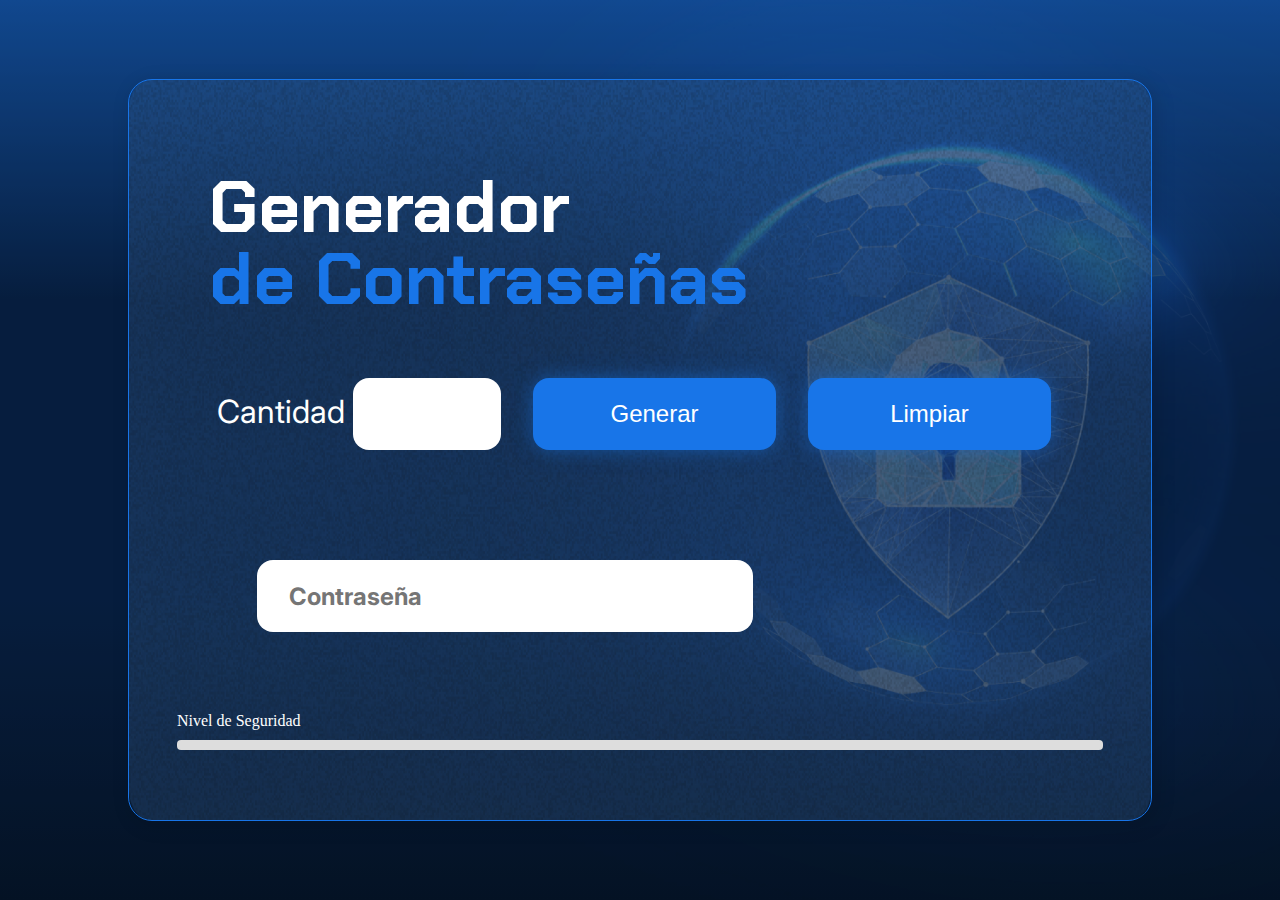
<file: index.html>
<!DOCTYPE html>
<html lang="en">
<head>
    <meta charset="UTF-8">
    <meta http-equiv="X-UA-Compatible" content="IE=edge">
    <meta name="viewport" content="width=device-width, initial-scale=1.0">
    <link rel="preconnect" href="https://fonts.googleapis.com">
    <link rel="preconnect" href="https://fonts.gstatic.com" crossorigin>
    <link href="https://fonts.googleapis.com/css2?family=Chakra+Petch:wght@700&family=Inter:wght@400;700&display=swap" rel="stylesheet">
    <title>Generador de contraseñas</title>
    <link rel="stylesheet" href="./assets/style.css">
</head>
<body>
     
    <main class="container">
        <div class="container__contenido">
            <div class="container__informacion">
                <div class="container__texto">
                    <h1>Generador<span class="container__texto-azul"> de Contraseñas</span></h1>
                    <div class="container__campo"> 
                        <label class="texto__parrafo">Cantidad
                            <input class="container__input" type="number" id="cantidad" >
                        </label>
                        <button class="boton" id="generar" onclick="generar()">Generar</button>
                            <button class="boton" id="limpiar" onclick="limpiar()">Limpiar</button>
                    </div> 
                    <div class="container__campo">
                        <input class="container__contrasena" type="text" id="contrasena" placeholder="Contraseña">
                    </div>
                    <div class="container_progress">
                        <span>Nivel de Seguridad</span>
                        <div id="strengthBar" class="strength-bar"></div>
                        <p id="strengthText"></p>
                    </div>
                </div>
            </div>
        </div>
 
    </main>
    
    <script src="main.js"></script> 
</body>
</html>
</file>
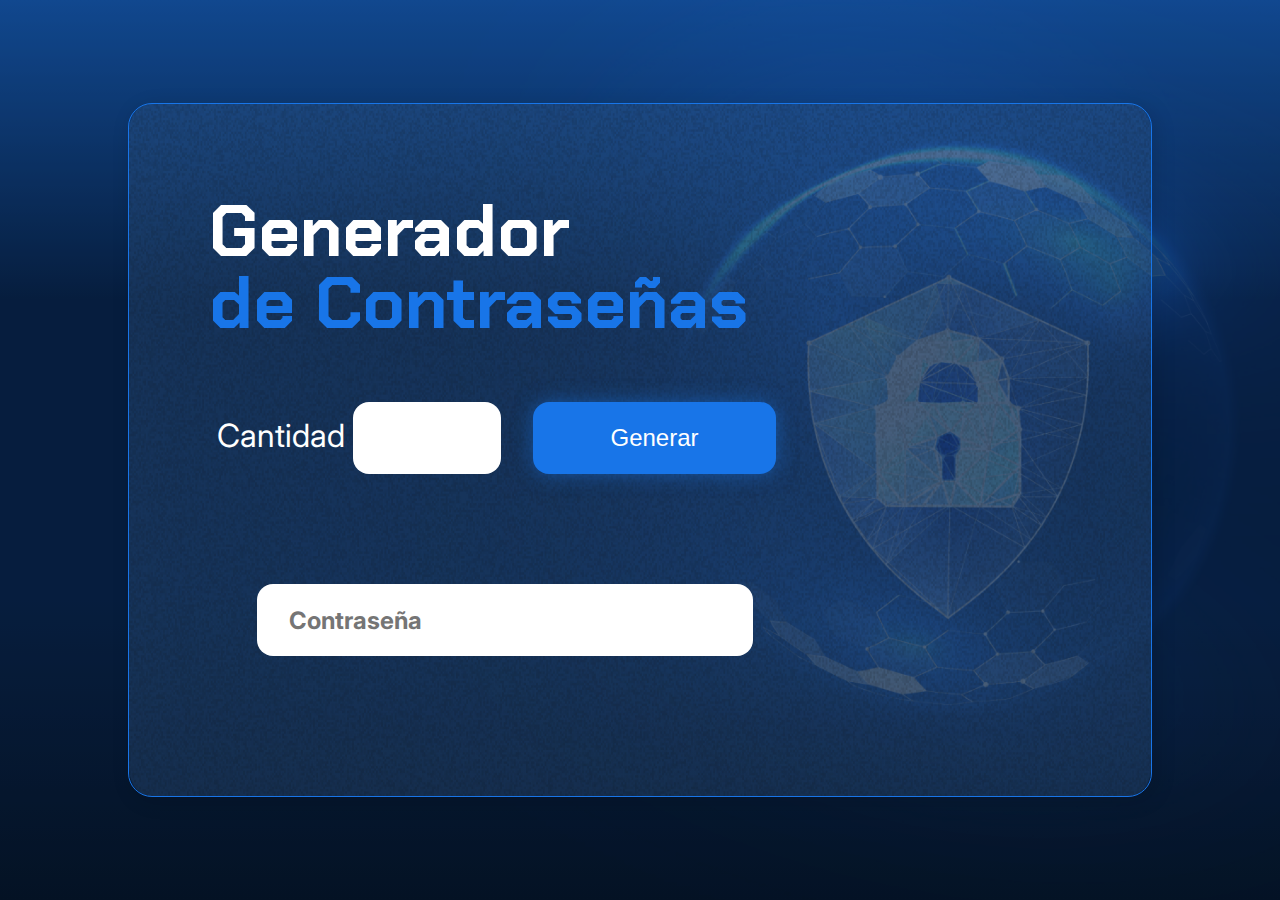
<file: inmersion-dev-aula1-Proyecto-Base/index.html>
<!DOCTYPE html>
<html lang="en">
<head>
    <meta charset="UTF-8">
    <meta http-equiv="X-UA-Compatible" content="IE=edge">
    <meta name="viewport" content="width=device-width, initial-scale=1.0">
    <link rel="preconnect" href="https://fonts.googleapis.com">
    <link rel="preconnect" href="https://fonts.gstatic.com" crossorigin>
    <link href="https://fonts.googleapis.com/css2?family=Chakra+Petch:wght@700&family=Inter:wght@400;700&display=swap" rel="stylesheet">
    <title>Generador de contraseñas</title>
    <link rel="stylesheet" href="./assets/style.css">
</head>
<body>
     
    <main class="container">
        <div class="container__contenido">
            <div class="container__informacion">
                <div class="container__texto">
                    <h1>Generador<span class="container__texto-azul"> de Contraseñas</span></h1>
                    <div class="container__campo"> 
                        <label class="texto__parrafo">Cantidad
                            <input class="container__input" type="number" id="cantidad" >
                        </label>
                        <button class="boton" id="generar" onclick="generar()">Generar</button>
                    </div> 
                    <div class="container__campo">
                        <input class="container__contrasena" type="text" id="contrasena" placeholder="Contraseña">
                    </div>
                </div> 
            </div>
        </div>
 
    </main>
    
    <script src="main.js"></script> 
</body>
</html>
</file>
<file: assets/style.css>
* {
    box-sizing: border-box;
    margin: 0;
    padding: 0;
    color: white;
}

body {
    background: linear-gradient(#1354A5 0%, #041832 33.33%, #041832 66.67%, #01080E 100%); 
    height: 100vh;
    display: flex; 
    align-items: center;
    justify-content: center;
    
}

body::before {
    background-image: url("img/candado.png");
    background-repeat: no-repeat;
    background-position: right;
    background-size: cover;
    content: "";
    display: block;
    position: absolute;
    width: 100%;
    height: 100%;
    opacity: 0.4;
}

.container {
    width: 80%;
    min-height: 50vh;
    display: flex;
    align-items: center;
    justify-content: space-between;
    border-radius: 24px;
    border: 1px solid #1875E8;
    box-shadow: 4px 4px 20px 0px rgba(1, 8, 14, 0.15);
    background-image: url("img/Ruido.png");
    background-size: 100% 100%;
    position: relative;
    overflow: hidden;
}

.container__contenido {
    display: flex;
    align-items: center;
    position: relative;
    width: 100%;
}

.container__informacion {
    flex: 1;
    padding: 3rem;
    
}

h1 {
    font-family: 'Chakra Petch', sans-serif;
    font-size: 72px;
    font-style: normal;
    font-weight: 700;
    line-height: 100%;
    padding: 2rem;
}

.container__texto {
    margin: 12px 0;
    display: flex;
    flex-direction: column;
    
}

.container__texto-azul {
    color: #1875E8;
    display: block;
}

.container__campo {
    display: flex;
    align-items: center;  
    margin-bottom: 12px;
    margin: 30px;
    gap: 2rem;  
}

.texto__parrafo {
    color: #FFF;
    font-family: 'Inter';
    font-size: 32px;
    font-style: normal;
    font-weight: 400;
    line-height: normal;
    margin-left: 10px;  
}

.container__input {
    width: 148px;
    height: 72px;
    border-radius: 16px;
    background-color: #FFF;
    border: none;
    color: #535353;
    padding: 2rem;
    font-size: 24px;
    font-weight: 700;
    font-family: 'Inter', sans-serif;
    
}

.boton{
    color: white;
    font-size: 1.5rem;
    border: none;
    background-color: #1875E8;
    padding: 1rem 1.5rem;
    border-radius: 16px;
    width: 243px;
    height: 72px;
    box-shadow: 0px 0px 20px 0px rgba(24, 117, 232, 0.50);
    cursor: pointer;
}

.container__contrasena {
    width: 496px;
    height: 72px;
    border-radius: 16px;
    background-color: #FFF;
    border: none;
    color: #1875E8;
    margin: 50px;
    padding: 2rem;
    font-size: 24px;
    font-weight: 700;
    font-family: 'Inter', sans-serif;
}

.strength-bar {
    height: 10px;
    width: 100%;
    background-color: #ddd;
    margin: 10px 0;
    border-radius: 4px;
  }
  
  .strength-bar.weak {
    background-color: red;
    width: 33%;
  }
  
  .strength-bar.medium {
    background-color: yellow;
    width: 66%;
  }
  
  .strength-bar.strong {
    background-color: green;
    width: 100%;
  }
  
  #strengthText {
    font-weight: bold;
    color: #ffffff;
  }
</file>
<file: inmersion-dev-aula1-Proyecto-Base/assets/style.css>
* {
    box-sizing: border-box;
    margin: 0;
    padding: 0;
    color: white;
}

body {
    background: linear-gradient(#1354A5 0%, #041832 33.33%, #041832 66.67%, #01080E 100%); 
    height: 100vh;
    display: flex; 
    align-items: center;
    justify-content: center;
    
}

body::before {
    background-image: url("img/candado.png");
    background-repeat: no-repeat;
    background-position: right;
    background-size: cover;
    content: "";
    display: block;
    position: absolute;
    width: 100%;
    height: 100%;
    opacity: 0.4;
}

.container {
    width: 80%;
    min-height: 50vh;
    display: flex;
    align-items: center;
    justify-content: space-between;
    border-radius: 24px;
    border: 1px solid #1875E8;
    box-shadow: 4px 4px 20px 0px rgba(1, 8, 14, 0.15);
    background-image: url("img/Ruido.png");
    background-size: 100% 100%;
    position: relative;
    overflow: hidden;
}

.container__contenido {
    display: flex;
    align-items: center;
    position: relative;
    width: 100%;
}

.container__informacion {
    flex: 1;
    padding: 3rem;
    
}

h1 {
    font-family: 'Chakra Petch', sans-serif;
    font-size: 72px;
    font-style: normal;
    font-weight: 700;
    line-height: 100%;
    padding: 2rem;
}

.container__texto {
    margin: 12px 0;
    display: flex;
    flex-direction: column;
    
}

.container__texto-azul {
    color: #1875E8;
    display: block;
}

.container__campo {
    display: flex;
    align-items: center;  
    margin-bottom: 12px;
    margin: 30px;
    gap: 2rem;  
}

.texto__parrafo {
    color: #FFF;
    font-family: 'Inter';
    font-size: 32px;
    font-style: normal;
    font-weight: 400;
    line-height: normal;
    margin-left: 10px;  
}

.container__input {
    width: 148px;
    height: 72px;
    border-radius: 16px;
    background-color: #FFF;
    border: none;
    color: #535353;
    padding: 2rem;
    font-size: 24px;
    font-weight: 700;
    font-family: 'Inter', sans-serif;
    
}

.boton{
    color: white;
    font-size: 1.5rem;
    border: none;
    background-color: #1875E8;
    padding: 1rem 1.5rem;
    border-radius: 16px;
    width: 243px;
    height: 72px;
    box-shadow: 0px 0px 20px 0px rgba(24, 117, 232, 0.50);
    cursor: pointer;
}

.container__contrasena {
    width: 496px;
    height: 72px;
    border-radius: 16px;
    background-color: #FFF;
    border: none;
    color: #1875E8;
    margin: 50px;
    padding: 2rem;
    font-size: 24px;
    font-weight: 700;
    font-family: 'Inter', sans-serif;
}
</file>
